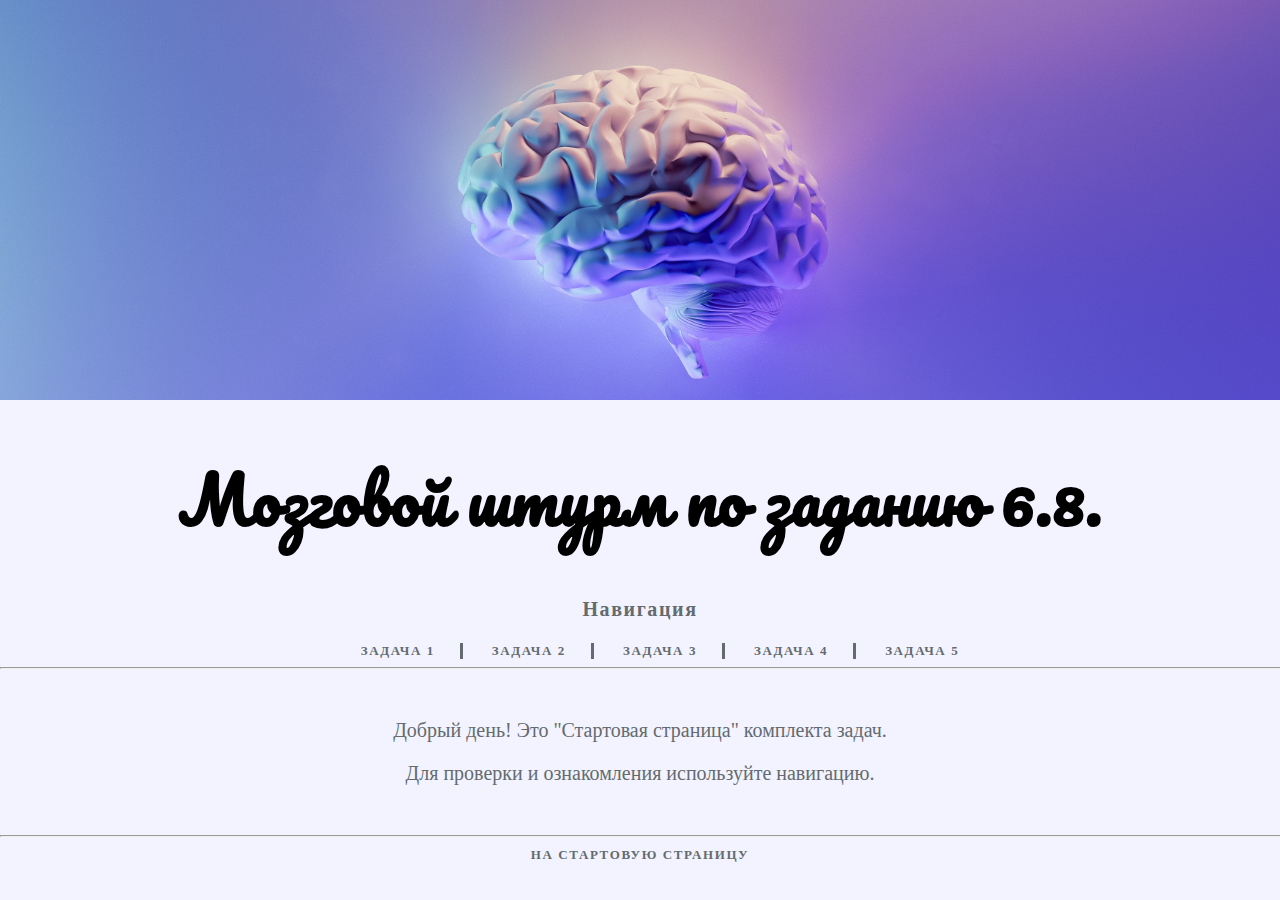
<file: index.html>
<!DOCTYPE html>
<html lang="ru">
<head>
    <meta charset="UTF-8">
    <title>JS-Start</title>
    <link rel="stylesheet" type="text/css" href="./css/styleIndex.css">
    <link rel="preconnect" href="https://fonts.googleapis.com">
    <link rel="preconnect" href="https://fonts.gstatic.com" crossorigin>
    <link href="https://fonts.googleapis.com/css2?family=Pacifico&display=swap" rel="stylesheet">
</head>
<body>
<header>
</header>
<h1>Мозговой штурм по заданию 6.8.</h1>
<p class="navi">Навигация</p>
<ul>
  <li>
    <a href="./pages/task_6.6.2.html">Задача 1</a>
  </li>
  <li>
    <a href="./pages/task_6.8.3.html">Задача 2</a>
  </li>
  <li>
    <a href="./pages/task_6.8.4.html">Задача 3</a>
  </li>
  <li>
    <a href="./pages/task_6.8.5.html">Задача 4</a>
  </li>
  <li>
    <a href="./pages/task_6.8.6.html">Задача 5</a>
  </li>
</ul>
<hr class="naviHr">
<p class="text">Добрый день! Это "Стартовая страница" комплекта задач.</p>
<p class="text">Для проверки и ознакомления используйте навигацию.</p>
<hr class="homeHr">
<div class="home">
  <a href="#">На стартовую страницу</a>
</div>
</body>
</html>
</file>
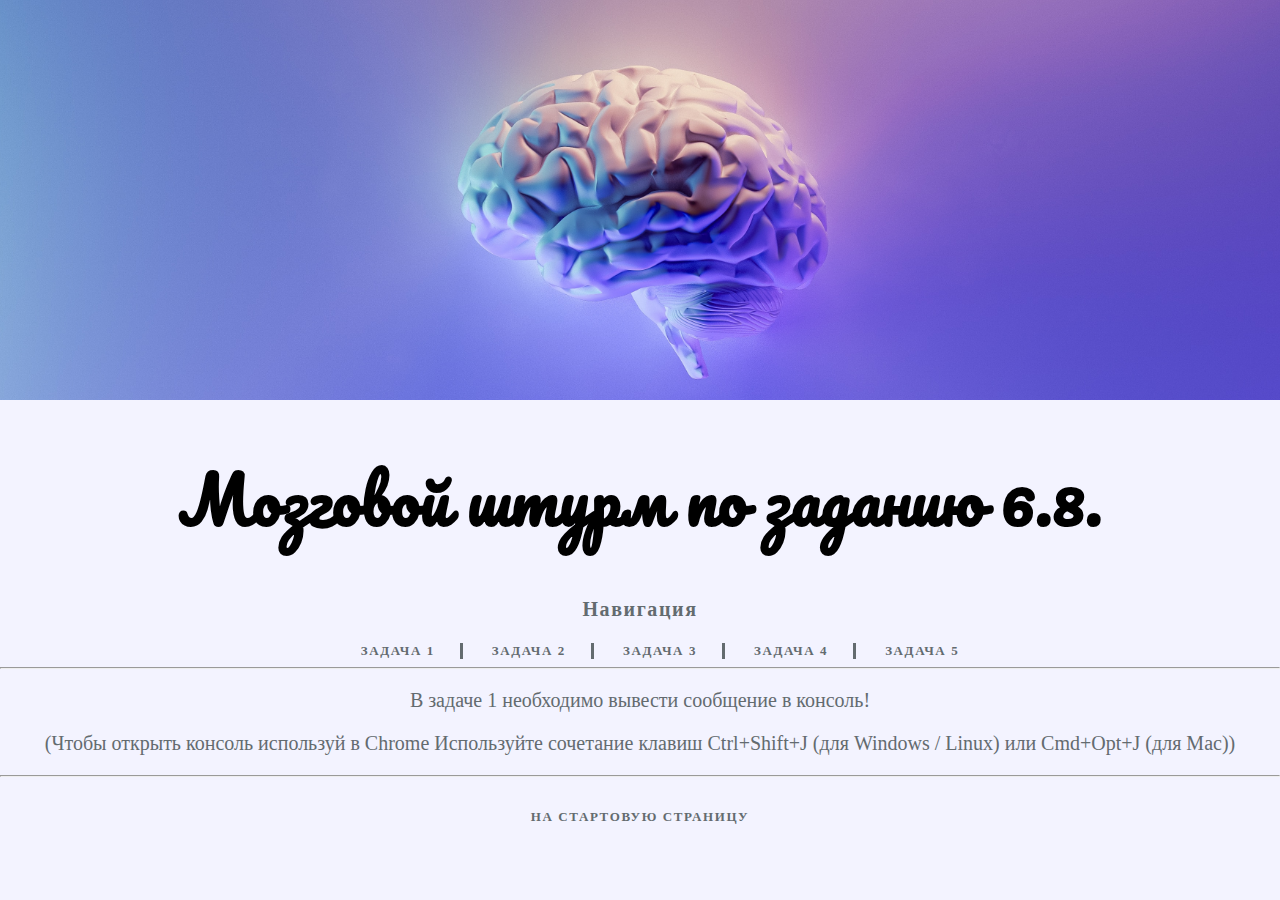
<file: pages/task_6.6.2.html>
<!DOCTYPE html>
<html lang="ru">
<head>
    <meta charset="UTF-8">
    <title>JS-Start. 1 задача</title>
    <link rel="stylesheet" type="text/css" href="../css/style_6.6.2.css">
    <link rel="preconnect" href="https://fonts.googleapis.com">
    <link rel="preconnect" href="https://fonts.gstatic.com" crossorigin>
    <link href="https://fonts.googleapis.com/css2?family=Pacifico&display=swap" rel="stylesheet">
</head>
<header>
</header>
<h1>Мозговой штурм по заданию 6.8.</h1>
<p class="navi">Навигация</p>
<ul>
  <li>
    <a href="./task_6.6.2.html">Задача 1</a>
  </li>
  <li>
    <a href="./task_6.8.3.html">Задача 2</a>
  </li>
  <li>
    <a href="./task_6.8.4.html">Задача 3</a>
  </li>
  <li>
    <a href="./task_6.8.5.html">Задача 4</a>
  </li>
  <li>
    <a href="./task_6.8.6.html">Задача 5</a>
  </li>
</ul>
<hr>
<body>
<p class="text">В задаче 1 необходимо вывести сообщение в консоль!</p>
<p class="text">(Чтобы открыть консоль используй в Chrome Используйте сочетание клавиш Ctrl+Shift+J (для Windows / Linux) или Cmd+Opt+J (для Mac)) </p>
<hr>
<div class="home">
    <a href="../index.html">На стартовую страницу</a>
</div>
</body>
<script src="../js/task_6.6.2.js"></script>
</html>
</file>
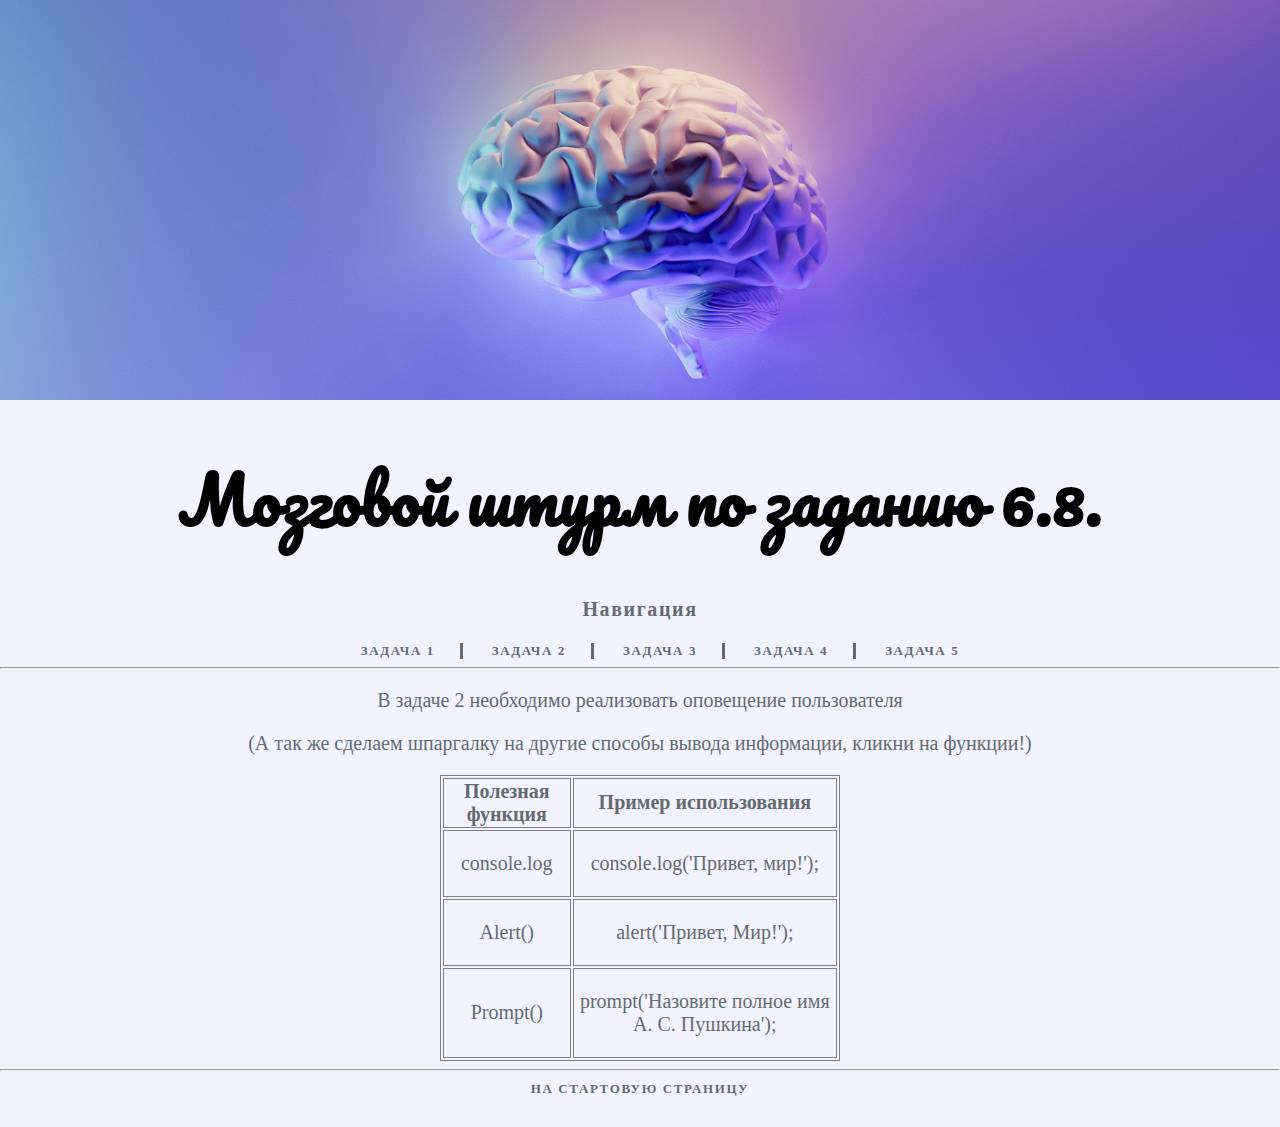
<file: pages/task_6.8.3.html>
<!DOCTYPE html>
<html lang="ru">
<head>
    <meta charset="UTF-8">

    <link rel="stylesheet" type="text/css" href="../css/style_6.8.3.css">
    <link rel="preconnect" href="https://fonts.googleapis.com">
    <link rel="preconnect" href="https://fonts.gstatic.com" crossorigin>
    <link href="https://fonts.googleapis.com/css2?family=Pacifico&display=swap" rel="stylesheet">
    <title>JS-Start. 2 задача</title>
</head>
<header>
</header>
<h1>Мозговой штурм по заданию 6.8.</h1>
<p class="navi">Навигация</p>
<ul>
  <li>
    <a href="./task_6.6.2.html">Задача 1</a>
  </li>
  <li>
    <a href="./task_6.8.3.html">Задача 2</a>
  </li>
  <li>
    <a href="./task_6.8.4.html">Задача 3</a>
  </li>
  <li>
    <a href="./task_6.8.5.html">Задача 4</a>
  </li>
  <li>
    <a href="./task_6.8.6.html">Задача 5</a>
  </li>
</ul>
<hr>
<p class="text">В задаче 2 необходимо реализовать оповещение пользователя</p>
<p class="text">(А так же сделаем шпаргалку на другие способы вывода информации, кликни на функции!) </p>
<body>
<!-- <p id="consoleLog">console.log</p> -->
<table>
  <tr><th>Полезная функция</th><th>Пример использования</th></tr>
  <tr><td><p id="consoleLog">console.log</p></td><td><p>console.log('Привет, мир!');</p></td></tr>
  <tr><td><p id="alert">Alert()</p></td><td><p>alert('Привет, Мир!');</p></td></tr>
  <tr><td><p id="prompt">Prompt()</p></td><td><p>prompt('Назовите полное имя А. С. Пушкина');</p></td></tr>
</table>
<!-- <code>
  <p>Пример console.log:</p>
  <p>console.log('Привет, мир!');</p>
  </code>
<p id="alert">Alert()</p>
<code>
  <p>Пример alert:</p>
  <div id="codeStyle">
    alert('Привет, Мир!');
  </div>
</code> -->
<!-- <p id="prompt">Prompt()</p>
<code>
  <p>Пример prompt:</p>
  <div id="codeStyle">
    prompt('Назовите полное имя А. С. Пушкина');
  </div>
</code> -->
<hr>
<div class="home">
    <a href="../index.html">На стартовую страницу</a>
</div>
<script src="../js/task_6.8.3.js"></script>
</body>
</html>
</file>
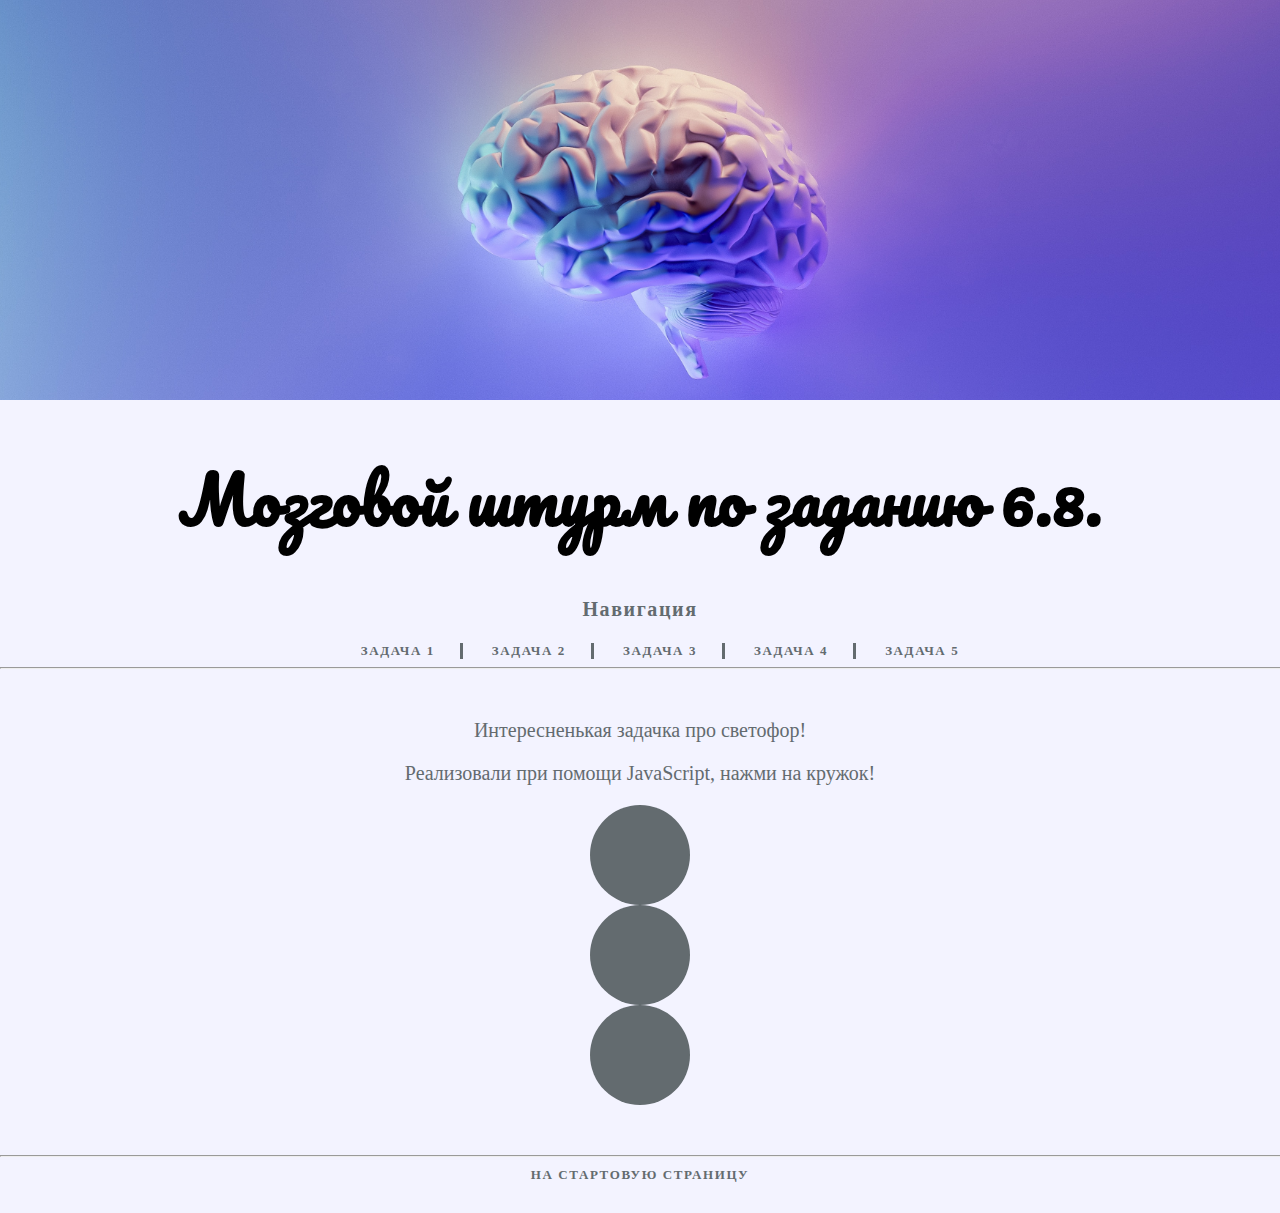
<file: pages/task_6.8.4.html>
<!DOCTYPE html>
<html lang="ru">
<head>
    <meta charset="UTF-8">
    <title>JS-Start. 3 задача</title>
    <link rel="stylesheet" type="text/css" href="../css/styleTask6.8.4.css">
    <link rel="preconnect" href="https://fonts.googleapis.com">
    <link rel="preconnect" href="https://fonts.gstatic.com" crossorigin>
    <link href="https://fonts.googleapis.com/css2?family=Pacifico&display=swap" rel="stylesheet">
</head>
<body>
<header>
</header>
<h1>Мозговой штурм по заданию 6.8.</h1>
<p class="navi">Навигация</p>
<ul>
    <li>
      <a href="./task_6.6.2.html">Задача 1</a>
    </li>
    <li>
      <a href="./task_6.8.3.html">Задача 2</a>
    </li>
    <li>
      <a href="./task_6.8.4.html">Задача 3</a>
    </li>
    <li>
      <a href="./task_6.8.5.html">Задача 4</a>
    </li>
    <li>
      <a href="./task_6.8.6.html">Задача 5</a>
    </li>
  </ul>
<hr class="naviHr">
<p class="text">Интересненькая задачка про светофор!</p>
<p class="text">Реализовали при помощи JavaScript, нажми на кружок!</p>
<div id="trafficLight1"></div>
<div id="trafficLight2"></div>
<div id="trafficLight3"></div>
<hr class="homeHr">
<div class="home">
  <a href="../index.html">На стартовую страницу</a>
</div>
<script src="../js/task_6.8.4.js"></script>
</body>
</html>
</file>
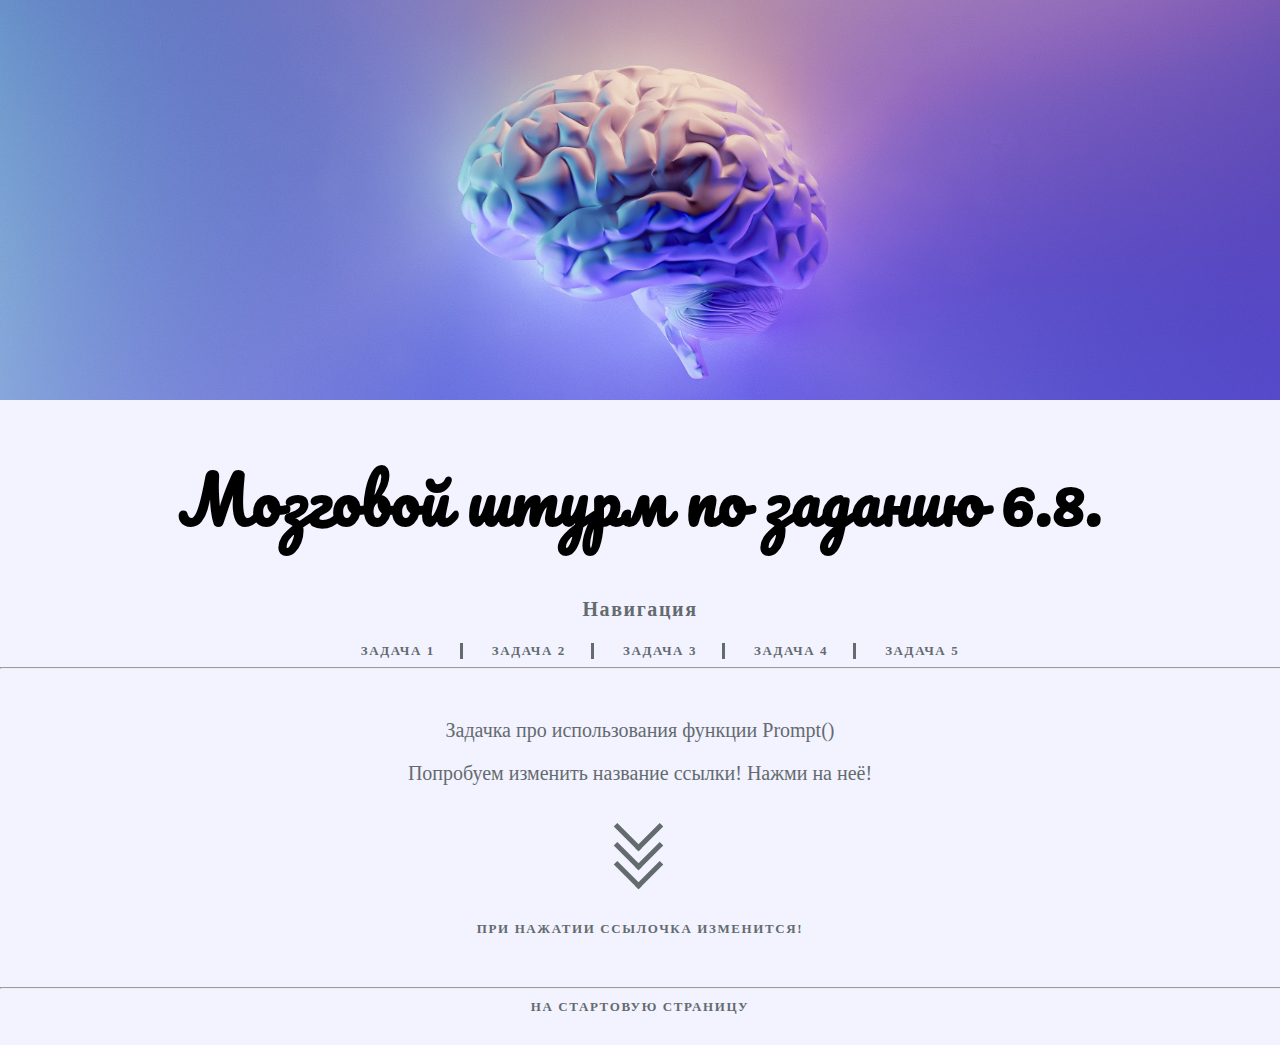
<file: pages/task_6.8.5.html>
<!DOCTYPE html>
<html lang="ru">
<head>
    <meta charset="UTF-8">
    <title>JS-Start. 4 задача</title>
    <link rel="stylesheet" type="text/css" href="../css/style_6.8.5.css">
    <link rel="preconnect" href="https://fonts.googleapis.com">
    <link rel="preconnect" href="https://fonts.gstatic.com" crossorigin>
    <link href="https://fonts.googleapis.com/css2?family=Pacifico&display=swap" rel="stylesheet">
</head>
<body>
<header>
</header>
<h1>Мозговой штурм по заданию 6.8.</h1>
<p class="navi">Навигация</p>
<ul>
    <li>
      <a href="./task_6.6.2.html">Задача 1</a>
    </li>
    <li>
      <a href="./task_6.8.3.html">Задача 2</a>
    </li>
    <li>
      <a href="./task_6.8.4.html">Задача 3</a>
    </li>
    <li>
      <a href="./task_6.8.5.html">Задача 4</a>
    </li>
    <li>
      <a href="./task_6.8.6.html">Задача 5</a>
    </li>
  </ul>
<hr class="naviHr">
<p class="text">Задачка про использования функции Prompt()</p>
<p class="text">Попробуем изменить название ссылки! Нажми на неё!</p>
<div class="arrow-7">
    <span></span>
    <span></span>
    <span></span>
</div>
<a href="#" id="changeLink">При нажатии ссылочка изменится!</a>
<hr class="homeHr">
<div class="home">
    <a href="../index.html">На стартовую страницу</a>
</div>
    <script src="../js/task_6.8.5.js"></script>
</body>
</html>
</file>
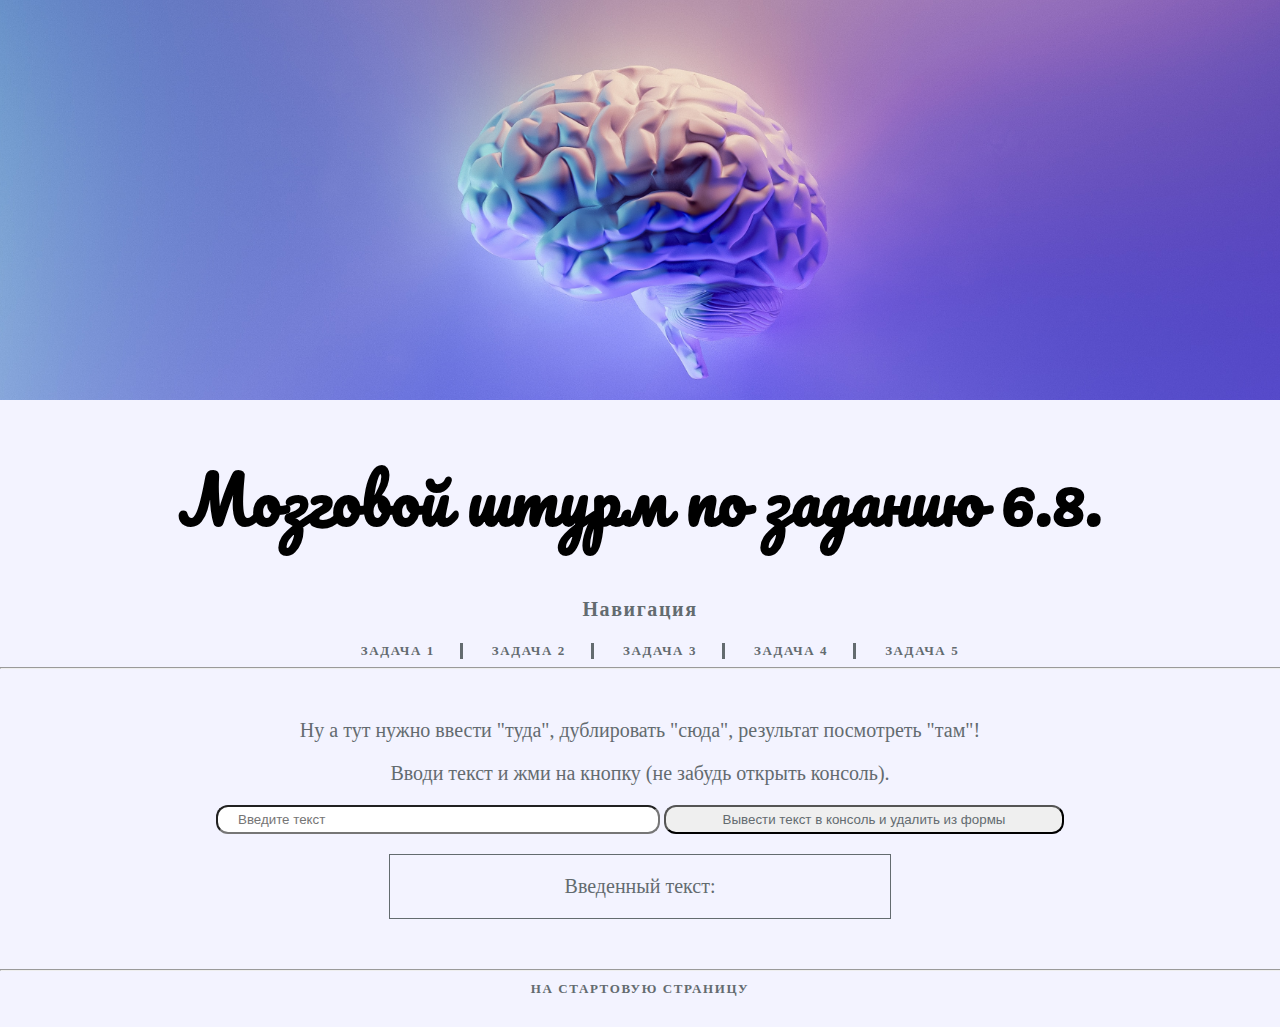
<file: pages/task_6.8.6.html>
<!DOCTYPE html>
<html lang="ru">
<head>
    <meta charset="UTF-8">
    <title>JS-Start. 5 задача</title>
    <link rel="stylesheet" type="text/css" href="../css/style_6.8.6.css">
    <link rel="preconnect" href="https://fonts.googleapis.com">
    <link rel="preconnect" href="https://fonts.gstatic.com" crossorigin>
    <link href="https://fonts.googleapis.com/css2?family=Pacifico&display=swap" rel="stylesheet">
</head>
<body>
<header>
</header>
<h1>Мозговой штурм по заданию 6.8.</h1>
<p class="navi">Навигация</p>
<ul>
    <li>
      <a href="./task_6.6.2.html">Задача 1</a>
    </li>
    <li>
      <a href="./task_6.8.3.html">Задача 2</a>
    </li>
    <li>
      <a href="./task_6.8.4.html">Задача 3</a>
    </li>
    <li>
      <a href="./task_6.8.5.html">Задача 4</a>
    </li>
    <li>
      <a href="./task_6.8.6.html">Задача 5</a>
    </li>
  </ul>
<hr class="naviHr">
<p class="text">Ну а тут нужно ввести "туда", дублировать "сюда", результат посмотреть "там"!</p>
<p class="text">Вводи текст и жми на кнопку (не забудь открыть консоль).</p>
<form action="#">
    <label>
        <input type="text" placeholder="Введите текст" id="input">
    </label>
    <button type="submit" id="button">
        Вывести текст в консоль и удалить из формы
    </button>
</form>
<div class="duplicateDiv">
    <p class="text">Введенный текст:</p>
    <p id="duplicateField"></p>
</div>
<hr class="homeHr">
<div class="home">
    <a href="../index.html">На стартовую страницу</a>
</div>
<script src="../js/task_6.8.6.js"></script>
</body>
</html>
</file>
<file: css/styleIndex.css>
body {
    margin: 0;
    padding: 0;
    background-color: rgb(243, 243, 255) ;
    text-align: center;
}

header {
    display: flex;
    align-items: center;
    justify-content: center;
    height: 400px;
    background-image: url(../images/header.jpg);
    background-repeat: no-repeat;
    background-size: 1500px auto;
    background-position: center;
}

h1 {
    font-size: 4rem;
    font-family: 'Pacifico', cursive;
    text-align: center;
}

a {
    color: #636b6f;
    padding: 0 25px;
    font-size: 13px;
    font-weight: 600;
    letter-spacing: .1rem;
    text-decoration: none;
    text-transform: uppercase;
}

li {
    display: inline-flex;
    border-right:3px solid #636b6f;
}

li:last-child {
    border:0;
}

ul {
    margin-bottom: 5px;
}

.navi {
    color: #636b6f;
    font-size: 20px;
    font-weight: 550;
    letter-spacing: .1rem;
}

a:hover {
    color: #0085a1;
}

.naviHr {
    width: 1500px;
    margin-bottom: 50px;
}

.homeHr {
    width: 1500px;
    margin-top: 50px;
}

.text {
    color: #636b6f;
    font-size: 20px;
}
</file>
<file: css/style_6.6.2.css>
body {
    margin: 0;
    padding: 0;
    background-color: rgb(243, 243, 255) ;
    text-align: center;
}

header {
    display: flex;
    align-items: center;
    justify-content: center;
    height: 400px;
    background-image: url(../images/header.jpg);
    background-repeat: no-repeat;
    background-size: 1500px auto;
    background-position: center;
}

h1 {
    font-size: 4rem;
    font-family: 'Pacifico', cursive;
    text-align: center;
}

a {
    color: #636b6f;
    padding: 0 25px;
    font-size: 13px;
    font-weight: 600;
    letter-spacing: .1rem;
    text-decoration: none;
    text-transform: uppercase;
}

li {
    display: inline-flex;
    border-right:3px solid #636b6f;
}

li:last-child {
    border:0;
}

ul {
    margin-bottom: 5px;
}

.navi {
    color: #636b6f;
    font-size: 20px;
    font-weight: 550;
    letter-spacing: .1rem;
}

a:hover {
    color: #0085a1;
}

.naviHr {
    width: 1500px;
    margin-bottom: 50px;
}

.homeHr {
    width: 1500px;
    margin-top: 50px;
}

.text {
    color: #636b6f;
    font-size: 20px;
}

.home {
    margin-top: 30px;
}
</file>
<file: css/style_6.8.3.css>
body {
    margin: 0;
    padding: 0;
    background-color: rgb(243, 243, 255) ;
    text-align: center;
}

header {
    display: flex;
    align-items: center;
    justify-content: center;
    height: 400px;
    background-image: url(../images/header.jpg);
    background-repeat: no-repeat;
    background-size: 1500px auto;
    background-position: center;
}

h1 {
    font-size: 4rem;
    font-family: 'Pacifico', cursive;
    text-align: center;
}

a {
    color: #636b6f;
    padding: 0 25px;
    font-size: 13px;
    font-weight: 600;
    letter-spacing: .1rem;
    text-decoration: none;
    text-transform: uppercase;
}

li {
    display: inline-flex;
    border-right:3px solid #636b6f;
}

li:last-child {
    border:0;
}

ul {
    margin-bottom: 5px;
}

.navi {
    color: #636b6f;
    font-size: 20px;
    font-weight: 550;
    letter-spacing: .1rem;
}

a:hover {
    color: #0085a1;
}

.naviHr {
    width: 1500px;
    margin-bottom: 50px;
}

.homeHr {
    width: 1500px;
    margin-top: 50px;
}

.text {
    color: #636b6f;
    font-size: 20px;
}

table {
    border: 1px solid grey;
    width: 400px;
    margin: auto;
    color: #636b6f;
    font-size: 20px;
 }

th {
    border: 1px solid grey;
}

td {
    border: 1px solid grey;
}

.home {
    margin-bottom: 30px;
}
</file>
<file: css/styleTask6.8.4.css>
#trafficLight1, #trafficLight2, #trafficLight3 {
    width: 100px;
    height: 100px;
    border-radius: 50%;
    background: #636b6f;
    margin:0 auto;
}

body {
    margin: 0;
    padding: 0;
    background-color: rgb(243, 243, 255) ;
    text-align: center;
}

header {
    display: flex;
    align-items: center;
    justify-content: center;
    height: 400px;
    background-image: url(../images/header.jpg);
    background-repeat: no-repeat;
    background-size: 1500px auto;
    background-position: center;
}

h1 {
    font-size: 4rem;
    font-family: 'Pacifico', cursive;
    text-align: center;
}

a {
    color: #636b6f;
    padding: 0 25px;
    font-size: 13px;
    font-weight: 600;
    letter-spacing: .1rem;
    text-decoration: none;
    text-transform: uppercase;
}

li {
    display: inline-flex;
    border-right:3px solid #636b6f;
}

li:last-child {
    border:0;
}

ul {
    margin-bottom: 5px;
}

.navi {
    color: #636b6f;
    font-size: 20px;
    font-weight: 550;
    letter-spacing: .1rem;
}

a:hover {
    color: #0085a1;
}

.naviHr {
    width: 1500px;
    margin-bottom: 50px;
}

.homeHr {
    width: 1500px;
    margin-top: 50px;
}

.text {
    color: #636b6f;
    font-size: 20px;
}

.home {
    margin-bottom: 30px;
}
</file>
<file: css/style_6.8.5.css>
body {
    margin: 0;
    padding: 0;
    background-color: rgb(243, 243, 255) ;
    text-align: center;
}

header {
    display: flex;
    align-items: center;
    justify-content: center;
    height: 400px;
    background-image: url(../images/header.jpg);
    background-repeat: no-repeat;
    background-size: 1500px auto;
    background-position: center;
}

h1 {
    font-size: 4rem;
    font-family: 'Pacifico', cursive;
    text-align: center;
}

a {
    color: #636b6f;
    padding: 0 25px;
    font-size: 13px;
    font-weight: 600;
    letter-spacing: .1rem;
    text-decoration: none;
    text-transform: uppercase;
}

li {
    display: inline-flex;
    border-right:3px solid #636b6f;
}

li:last-child {
    border:0;
}

ul {
    margin-bottom: 5px;
}

.navi {
    color: #636b6f;
    font-size: 20px;
    font-weight: 550;
    letter-spacing: .1rem;
}

a:hover {
    color: #0085a1;
}

.naviHr {
    width: 1500px;
    margin-bottom: 50px;
}

.homeHr {
    width: 1500px;
    margin-top: 50px;
}

.text {
    color: #636b6f;
    font-size: 20px;
}

.home {
    margin-bottom: 30px;
}

.arrow-7 {
    margin: 40px auto 10px auto;
    width: 38px;
    height: 100px;
}
.arrow-7 span {
    display: block;
    width: 30px;
    height: 30px;
    border-bottom: 5px solid #636b6f;
    border-right: 5px solid #636b6f;
    transform: rotate(45deg);
    margin: -16px 0;
    animation: arrow-7 2s infinite;
}
.arrow-7 span:nth-child(2){
    animation-delay: -0.2s;
}
.arrow-7 span:nth-child(3){
    animation-delay: -0.4s;
}
@keyframes arrow-7 {
    0%{
        opacity: 0;
        transform: translate(0,-20px) rotate(45deg);
    }
    50%{
        opacity: 1;
    }
    100%{
        opacity: 0;
        transform: translate(0,20px) rotate(45deg);
    }
}
</file>
<file: css/style_6.8.6.css>
body {
    margin: 0;
    padding: 0;
    background-color: rgb(243, 243, 255) ;
    text-align: center;
}

header {
    display: flex;
    align-items: center;
    justify-content: center;
    height: 400px;
    background-image: url(../images/header.jpg);
    background-repeat: no-repeat;
    background-size: 1500px auto;
    background-position: center;
}

h1 {
    font-size: 4rem;
    font-family: 'Pacifico', cursive;
    text-align: center;
}

a {
    color: #636b6f;
    padding: 0 25px;
    font-size: 13px;
    font-weight: 600;
    letter-spacing: .1rem;
    text-decoration: none;
    text-transform: uppercase;
}

li {
    display: inline-flex;
    border-right:3px solid #636b6f;
}

li:last-child {
    border:0;
}

ul {
    margin-bottom: 5px;
}

.navi {
    color: #636b6f;
    font-size: 20px;
    font-weight: 550;
    letter-spacing: .1rem;
}

a:hover {
    color: #0085a1;
}

.naviHr {
    width: 1500px;
    margin-bottom: 50px;
}

.homeHr {
    width: 1500px;
    margin-top: 50px;
}

.text {
    color: #636b6f;
    font-size: 20px;
}

.home {
    margin-bottom: 30px;
}

.duplicateDiv {
    width: 500px;
    border: 1px solid #636b6f;
    margin:20px auto;
    word-break:break-all;
}

#button {
    border-radius: 12px;
    padding: 5px 20px;
    color: #636b6f;
    width: 400px;
}

#button {
    -webkit-transition-duration: 0.4s; /* Safari */
    transition-duration: 0.4s;
}

#button:hover {
    background-color: #4f5558; /* Green */
    color: white;
}

#input {
    border-radius: 12px;
    padding: 5px 20px;
    width: 400px;
}
</file>
